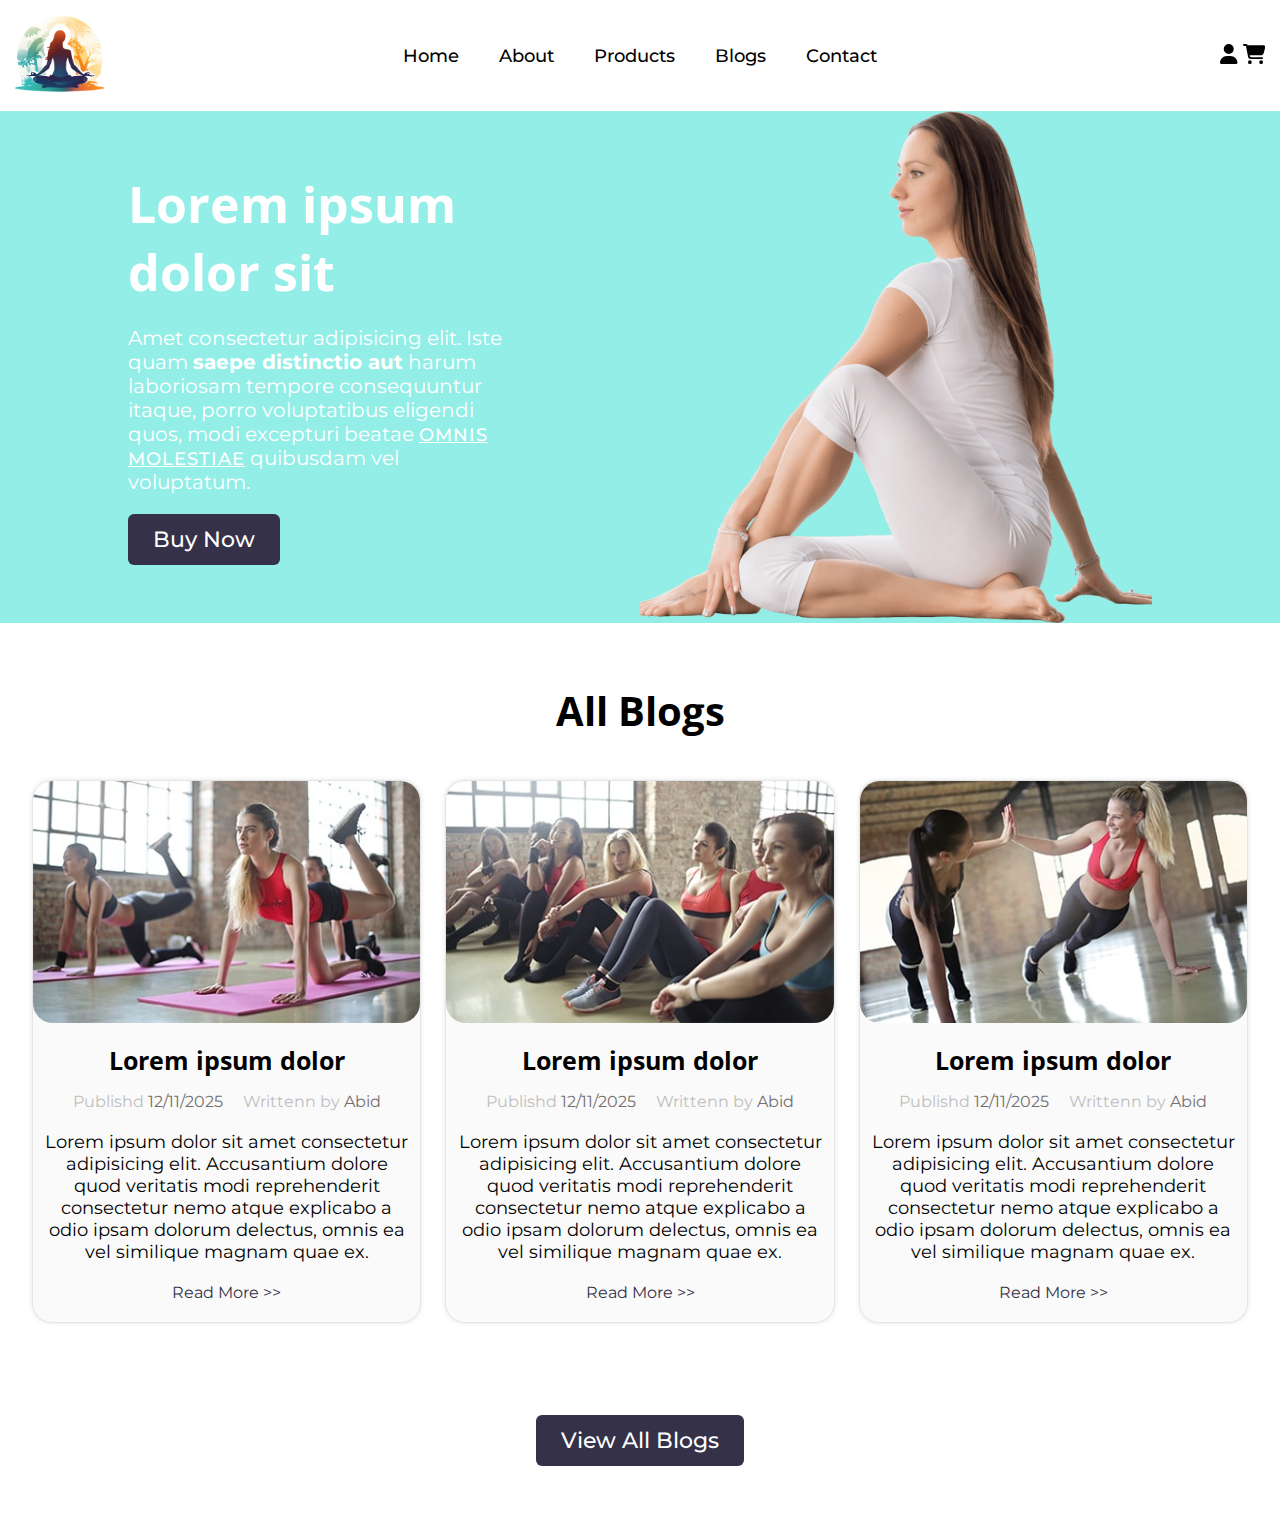
<file: index.html>
<!DOCTYPE html>
<html lang="en">
<head>
    <meta charset="UTF-8">
    <meta name="viewport" content="width=device-width, initial-scale=1.0">
    <title>Yooga</title>
    <link rel="shortcut icon" href="assets/images/favicon.png" type="image/x-icon">
    <link rel="stylesheet" href="assets/css/style.css">
</head>
<body>
    <nav>
        <div class="container flex align-center justify-center">
            <div class="logo">
                <a href="./">
                    <img src="assets/images/logo.png" alt="logo image">
                </a>
            </div>
            <div class="menu">
                <ul>
                    <li><a href="./">Home</a></li>
                    <li><a href="about.html">About</a></li>
                    <li><a href="product.html">Products</a></li>
                    <li><a href="blogs.html">Blogs</a></li>
                    <li><a href="contact.html">Contact</a></li>
                </ul>
            </div>
            <div class="cart">
                <ul>
                    <li>
                        <a href="#">
                           <svg xmlns="http://www.w3.org/2000/svg" viewBox="0 0 448 512"><!--!Font Awesome Free 6.7.2 by @fontawesome - https://fontawesome.com License - https://fontawesome.com/license/free Copyright 2025 Fonticons, Inc.--><path d="M224 256A128 128 0 1 0 224 0a128 128 0 1 0 0 256zm-45.7 48C79.8 304 0 383.8 0 482.3C0 498.7 13.3 512 29.7 512l388.6 0c16.4 0 29.7-13.3 29.7-29.7C448 383.8 368.2 304 269.7 304l-91.4 0z"/></svg>
                        </a>
                    </li>
                    <li>
                        <a href="#">
                            <svg xmlns="http://www.w3.org/2000/svg" viewBox="0 0 576 512"><!--!Font Awesome Free 6.7.2 by @fontawesome - https://fontawesome.com License - https://fontawesome.com/license/free Copyright 2025 Fonticons, Inc.--><path d="M0 24C0 10.7 10.7 0 24 0L69.5 0c22 0 41.5 12.8 50.6 32l411 0c26.3 0 45.5 25 38.6 50.4l-41 152.3c-8.5 31.4-37 53.3-69.5 53.3l-288.5 0 5.4 28.5c2.2 11.3 12.1 19.5 23.6 19.5L488 336c13.3 0 24 10.7 24 24s-10.7 24-24 24l-288.3 0c-34.6 0-64.3-24.6-70.7-58.5L77.4 54.5c-.7-3.8-4-6.5-7.9-6.5L24 48C10.7 48 0 37.3 0 24zM128 464a48 48 0 1 1 96 0 48 48 0 1 1 -96 0zm336-48a48 48 0 1 1 0 96 48 48 0 1 1 0-96z"/></svg>
                        </a>
                    </li>
                </ul>
            </div>
        </div>
    </nav>

    <header>
        <div class="flex align-center">
            <div class="col-1-2">
                <div class="hero-content">
                    <h1>Lorem ipsum dolor sit</h1>
                    <p>Amet consectetur adipisicing elit. Iste quam <b>saepe distinctio aut</b> harum laboriosam tempore consequuntur itaque, porro voluptatibus eligendi quos, modi excepturi beatae <a href="#">omnis molestiae</a> quibusdam vel voluptatum.</p>
                    <a href="#" class="btn">Buy Now</a>
                </div>
            </div>
            <div class="col-1-2">
                <img src="assets/images/hero.png" alt="hero Image">
            </div>
        </div>
    </header>

    <section class="blogSection">
        <div class="container">
            <div class="title">
                <h2>All Blogs</h2>
            </div>
            <div class="flex justify-center">
                <div class="col-1-3">
                    <div class="blog">
                        <img src="assets/images/blog-1.jpg" alt="blog Image">
                        <h3>Lorem ipsum dolor</h3>
                        <ul>
                            <li>Publishd <span>12/11/2025</span></li>
                            <li>Writtenn by <span>Abid</span></li>
                        </ul>
                        <p>Lorem ipsum dolor sit amet consectetur adipisicing elit. Accusantium dolore quod veritatis modi reprehenderit consectetur nemo atque explicabo a odio ipsam dolorum delectus, omnis ea vel similique magnam quae ex.</p>
                        <a href="single.html">Read More >></a>
                    </div>
                </div>
                   <div class="col-1-3">
                     <div class="blog">
                        <img src="assets/images/blog-2.jpg" alt="blog Image">
                        <h3>Lorem ipsum dolor</h3>
                        <ul>
                            <li>Publishd <span>12/11/2025</span></li>
                            <li>Writtenn by <span>Abid</span></li>
                        </ul>
                        <p>Lorem ipsum dolor sit amet consectetur adipisicing elit. Accusantium dolore quod veritatis modi reprehenderit consectetur nemo atque explicabo a odio ipsam dolorum delectus, omnis ea vel similique magnam quae ex.</p>
                        <a href="single.html">Read More >></a>
                    </div>
                   </div>
                   <div class="col-1-3">
                     <div class="blog">
                        <img src="assets/images/blog-3.jpg" alt="blog Image">
                        <h3>Lorem ipsum dolor</h3>
                        <ul>
                            <li>Publishd <span>12/11/2025</span></li>
                            <li>Writtenn by <span>Abid</span></li>
                        </ul>
                        <p>Lorem ipsum dolor sit amet consectetur adipisicing elit. Accusantium dolore quod veritatis modi reprehenderit consectetur nemo atque explicabo a odio ipsam dolorum delectus, omnis ea vel similique magnam quae ex.</p>
                        <a href="single.html">Read More >></a>
                    </div>
                   </div>
                </div>
            </div>
            <div class="button">
                <a href="blogs.html" class="btn">View All Blogs</a>
            </div>
        </div>
    </section>
</body>
</html>
</file>
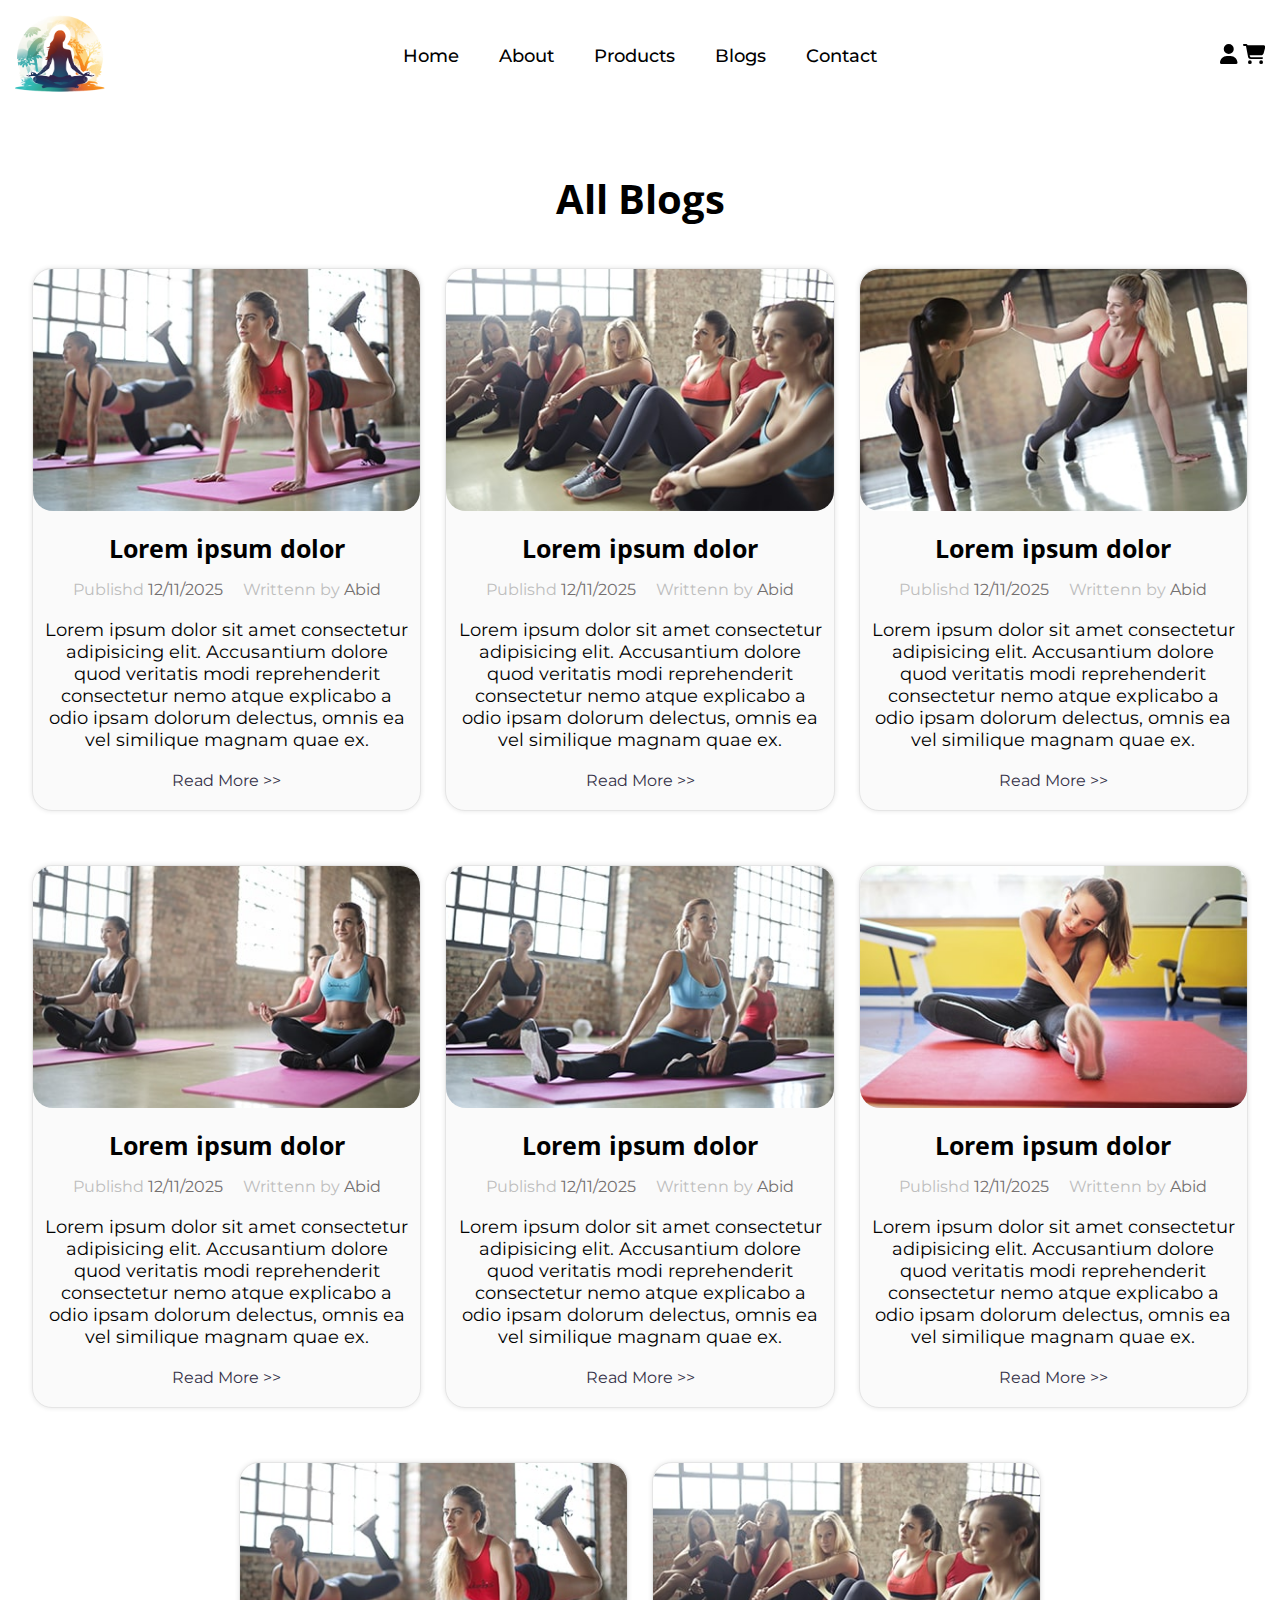
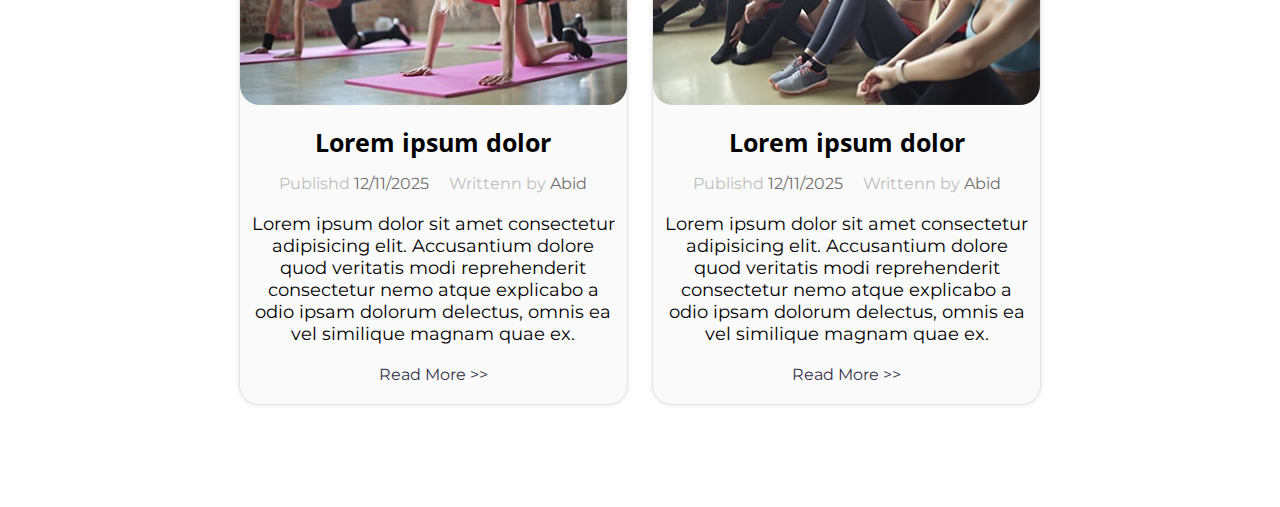
<file: blogs.html>
<!DOCTYPE html>
<html lang="en">
<head>
    <meta charset="UTF-8">
    <meta name="viewport" content="width=device-width, initial-scale=1.0">
    <title>Yooga</title>
    <link rel="shortcut icon" href="assets/images/favicon.png" type="image/x-icon">
    <link rel="stylesheet" href="assets/css/style.css">
</head>
<body>
        <nav>
        <div class="container flex align-center justify-center">
            <div class="logo">
                <a href="./">
                    <img src="assets/images/logo.png" alt="logo image">
                </a>
            </div>
            <div class="menu">
                <ul>
                    <li><a href="./">Home</a></li>
                    <li><a href="about.html">About</a></li>
                    <li><a href="product.html">Products</a></li>
                    <li><a href="blogs.html">Blogs</a></li>
                    <li><a href="contact.html">Contact</a></li>
                </ul>
            </div>
            <div class="cart">
                <ul>
                    <li>
                        <a href="#">
                           <svg xmlns="http://www.w3.org/2000/svg" viewBox="0 0 448 512"><!--!Font Awesome Free 6.7.2 by @fontawesome - https://fontawesome.com License - https://fontawesome.com/license/free Copyright 2025 Fonticons, Inc.--><path d="M224 256A128 128 0 1 0 224 0a128 128 0 1 0 0 256zm-45.7 48C79.8 304 0 383.8 0 482.3C0 498.7 13.3 512 29.7 512l388.6 0c16.4 0 29.7-13.3 29.7-29.7C448 383.8 368.2 304 269.7 304l-91.4 0z"/></svg>
                        </a>
                    </li>
                    <li>
                        <a href="#">
                            <svg xmlns="http://www.w3.org/2000/svg" viewBox="0 0 576 512"><!--!Font Awesome Free 6.7.2 by @fontawesome - https://fontawesome.com License - https://fontawesome.com/license/free Copyright 2025 Fonticons, Inc.--><path d="M0 24C0 10.7 10.7 0 24 0L69.5 0c22 0 41.5 12.8 50.6 32l411 0c26.3 0 45.5 25 38.6 50.4l-41 152.3c-8.5 31.4-37 53.3-69.5 53.3l-288.5 0 5.4 28.5c2.2 11.3 12.1 19.5 23.6 19.5L488 336c13.3 0 24 10.7 24 24s-10.7 24-24 24l-288.3 0c-34.6 0-64.3-24.6-70.7-58.5L77.4 54.5c-.7-3.8-4-6.5-7.9-6.5L24 48C10.7 48 0 37.3 0 24zM128 464a48 48 0 1 1 96 0 48 48 0 1 1 -96 0zm336-48a48 48 0 1 1 0 96 48 48 0 1 1 0-96z"/></svg>
                        </a>
                    </li>
                </ul>
            </div>
        </div>
    </nav>
   
    <section class="blogSection">
        <div class="container">
            <div class="title">
                <h2>All Blogs</h2>
            </div>
            <div class="flex justify-center">
                    <div class="col-1-3">
                        <div class="blog">
                            <img src="assets/images/blog-1.jpg" alt="blog Image">
                            <h3>Lorem ipsum dolor</h3>
                            <ul>
                                <li>Publishd <span>12/11/2025</span></li>
                                <li>Writtenn by <span>Abid</span></li>
                            </ul>
                            <p>Lorem ipsum dolor sit amet consectetur adipisicing elit. Accusantium dolore quod veritatis modi reprehenderit consectetur nemo atque explicabo a odio ipsam dolorum delectus, omnis ea vel similique magnam quae ex.</p>
                            <a href="single.html">Read More >></a>
                        </div>
                    </div>
                    <div class="col-1-3">
                        <div class="blog">
                        <img src="assets/images/blog-2.jpg" alt="blog Image">
                        <h3>Lorem ipsum dolor</h3>
                        <ul>
                            <li>Publishd <span>12/11/2025</span></li>
                            <li>Writtenn by <span>Abid</span></li>
                        </ul>
                        <p>Lorem ipsum dolor sit amet consectetur adipisicing elit. Accusantium dolore quod veritatis modi reprehenderit consectetur nemo atque explicabo a odio ipsam dolorum delectus, omnis ea vel similique magnam quae ex.</p>
                        <a href="single.html">Read More >></a>
                    </div>
                    </div>
                    <div class="col-1-3">
                        <div class="blog">
                        <img src="assets/images/blog-3.jpg" alt="blog Image">
                        <h3>Lorem ipsum dolor</h3>
                        <ul>
                            <li>Publishd <span>12/11/2025</span></li>
                            <li>Writtenn by <span>Abid</span></li>
                        </ul>
                        <p>Lorem ipsum dolor sit amet consectetur adipisicing elit. Accusantium dolore quod veritatis modi reprehenderit consectetur nemo atque explicabo a odio ipsam dolorum delectus, omnis ea vel similique magnam quae ex.</p>
                        <a href="single.html">Read More >></a>
                    </div>
                    </div>
                    <div class="col-1-3">
                        <div class="blog">
                            <img src="assets/images/blog-4.jpg" alt="blog Image">
                            <h3>Lorem ipsum dolor</h3>
                            <ul>
                                <li>Publishd <span>12/11/2025</span></li>
                                <li>Writtenn by <span>Abid</span></li>
                            </ul>
                            <p>Lorem ipsum dolor sit amet consectetur adipisicing elit. Accusantium dolore quod veritatis modi reprehenderit consectetur nemo atque explicabo a odio ipsam dolorum delectus, omnis ea vel similique magnam quae ex.</p>
                            <a href="single.html">Read More >></a>
                        </div>
                    </div>
                    <div class="col-1-3">
                        <div class="blog">
                        <img src="assets/images/blog-5.jpg" alt="blog Image">
                        <h3>Lorem ipsum dolor</h3>
                        <ul>
                            <li>Publishd <span>12/11/2025</span></li>
                            <li>Writtenn by <span>Abid</span></li>
                        </ul>
                        <p>Lorem ipsum dolor sit amet consectetur adipisicing elit. Accusantium dolore quod veritatis modi reprehenderit consectetur nemo atque explicabo a odio ipsam dolorum delectus, omnis ea vel similique magnam quae ex.</p>
                        <a href="single.html">Read More >></a>
                    </div>
                    </div>
                    <div class="col-1-3">
                        <div class="blog">
                        <img src="assets/images/blog-6.jpg" alt="blog Image">
                        <h3>Lorem ipsum dolor</h3>
                        <ul>
                            <li>Publishd <span>12/11/2025</span></li>
                            <li>Writtenn by <span>Abid</span></li>
                        </ul>
                        <p>Lorem ipsum dolor sit amet consectetur adipisicing elit. Accusantium dolore quod veritatis modi reprehenderit consectetur nemo atque explicabo a odio ipsam dolorum delectus, omnis ea vel similique magnam quae ex.</p>
                        <a href="single.html">Read More >></a>
                    </div>
                    </div>
                    <div class="col-1-3">
                        <div class="blog">
                            <img src="assets/images/blog-1.jpg" alt="blog Image">
                            <h3>Lorem ipsum dolor</h3>
                            <ul>
                                <li>Publishd <span>12/11/2025</span></li>
                                <li>Writtenn by <span>Abid</span></li>
                            </ul>
                            <p>Lorem ipsum dolor sit amet consectetur adipisicing elit. Accusantium dolore quod veritatis modi reprehenderit consectetur nemo atque explicabo a odio ipsam dolorum delectus, omnis ea vel similique magnam quae ex.</p>
                            <a href="single.html">Read More >></a>
                        </div>
                    </div>
                    <div class="col-1-3">
                        <div class="blog">
                        <img src="assets/images/blog-2.jpg" alt="blog Image">
                        <h3>Lorem ipsum dolor</h3>
                        <ul>
                            <li>Publishd <span>12/11/2025</span></li>
                            <li>Writtenn by <span>Abid</span></li>
                        </ul>
                        <p>Lorem ipsum dolor sit amet consectetur adipisicing elit. Accusantium dolore quod veritatis modi reprehenderit consectetur nemo atque explicabo a odio ipsam dolorum delectus, omnis ea vel similique magnam quae ex.</p>
                        <a href="single.html">Read More >></a>
                    </div>
                    </div>
                </div>
            </div>
        </div>
    </section>
</body>
</html>
</file>
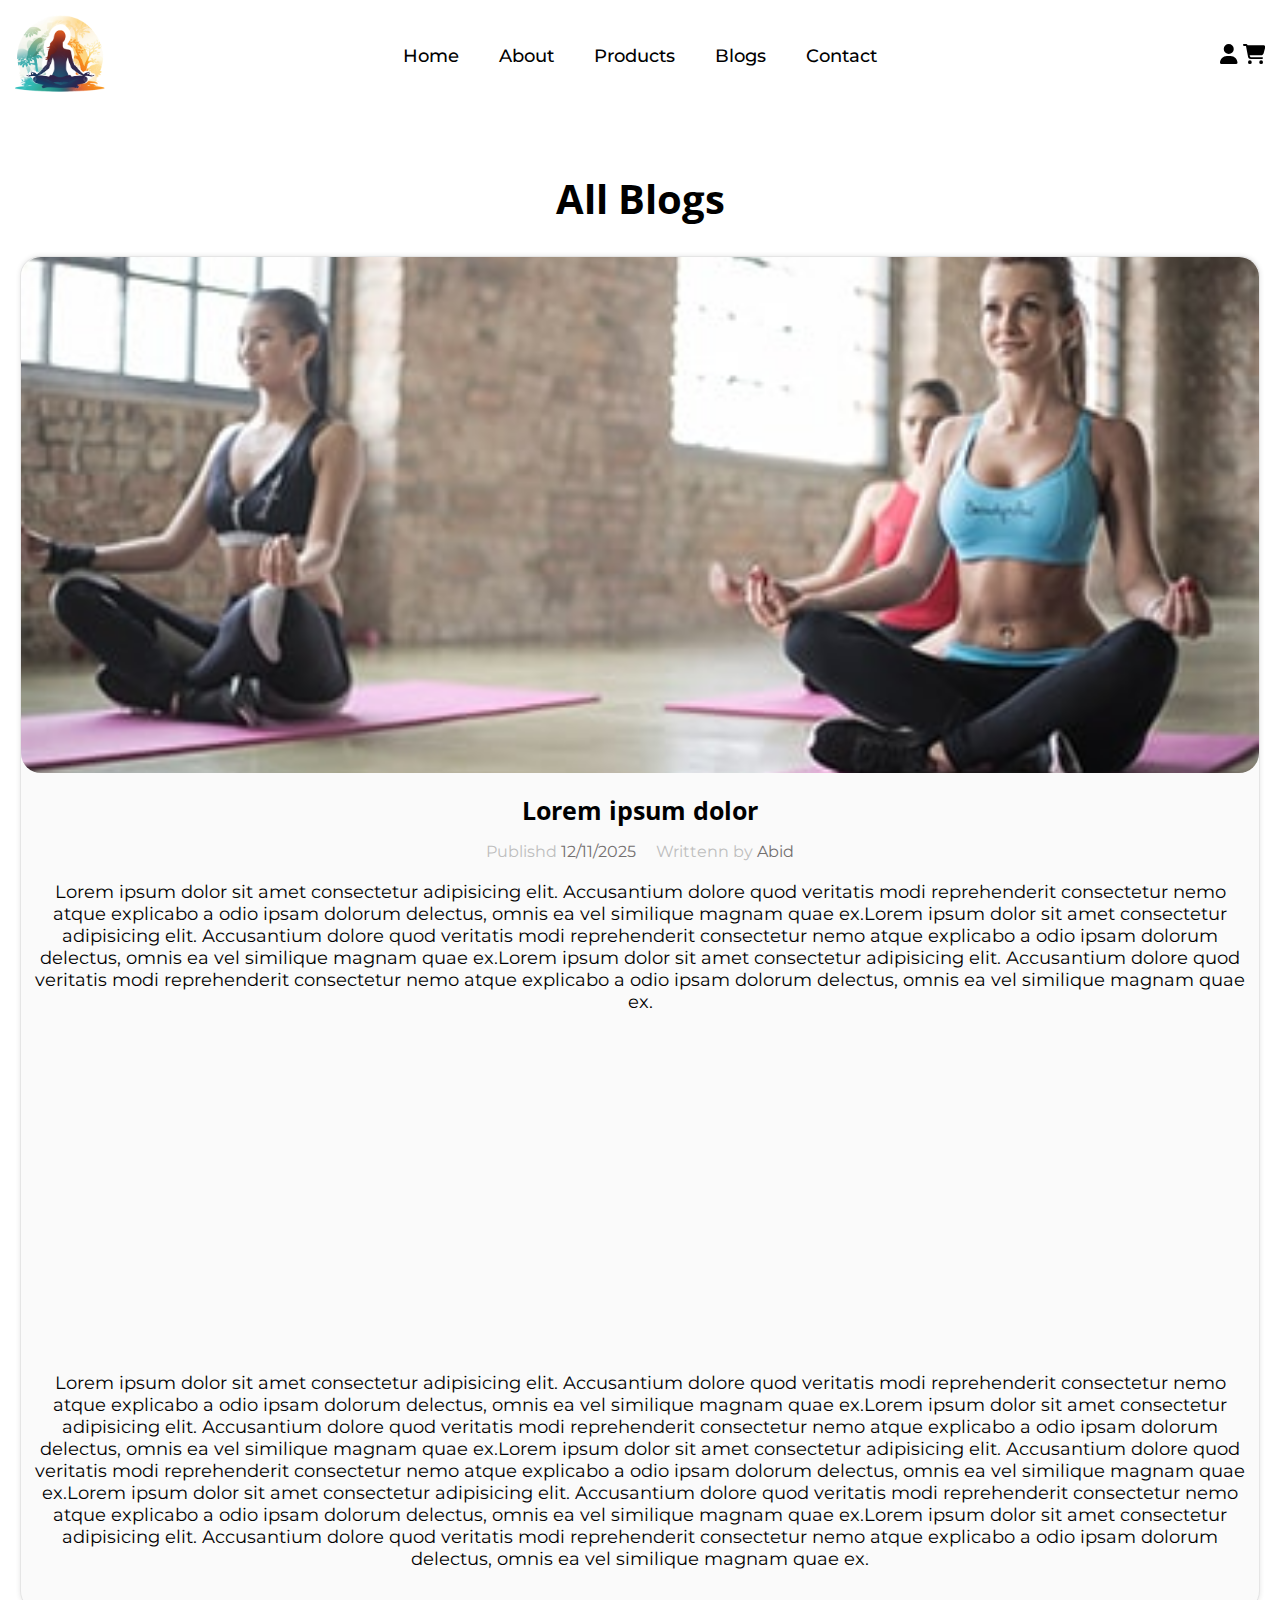
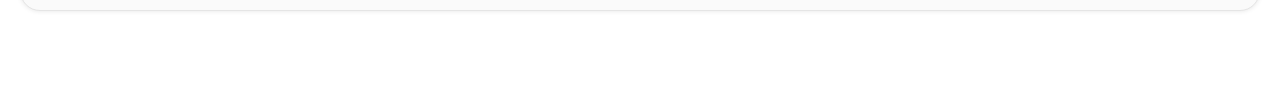
<file: single.html>
<!DOCTYPE html>
<html lang="en">
<head>
    <meta charset="UTF-8">
    <meta name="viewport" content="width=device-width, initial-scale=1.0">
    <title>Yooga</title>
    <link rel="shortcut icon" href="assets/images/favicon.png" type="image/x-icon">
    <link rel="stylesheet" href="assets/css/style.css">
</head>
<body>
        <nav>
        <div class="container flex align-center justify-center">
            <div class="logo">
                <a href="./">
                    <img src="assets/images/logo.png" alt="logo image">
                </a>
            </div>
            <div class="menu">
                <ul>
                    <li><a href="./">Home</a></li>
                    <li><a href="about.html">About</a></li>
                    <li><a href="product.html">Products</a></li>
                    <li><a href="blogs.html">Blogs</a></li>
                    <li><a href="contact.html">Contact</a></li>
                </ul>
            </div>
            <div class="cart">
                <ul>
                    <li>
                        <a href="#">
                           <svg xmlns="http://www.w3.org/2000/svg" viewBox="0 0 448 512"><!--!Font Awesome Free 6.7.2 by @fontawesome - https://fontawesome.com License - https://fontawesome.com/license/free Copyright 2025 Fonticons, Inc.--><path d="M224 256A128 128 0 1 0 224 0a128 128 0 1 0 0 256zm-45.7 48C79.8 304 0 383.8 0 482.3C0 498.7 13.3 512 29.7 512l388.6 0c16.4 0 29.7-13.3 29.7-29.7C448 383.8 368.2 304 269.7 304l-91.4 0z"/></svg>
                        </a>
                    </li>
                    <li>
                        <a href="#">
                            <svg xmlns="http://www.w3.org/2000/svg" viewBox="0 0 576 512"><!--!Font Awesome Free 6.7.2 by @fontawesome - https://fontawesome.com License - https://fontawesome.com/license/free Copyright 2025 Fonticons, Inc.--><path d="M0 24C0 10.7 10.7 0 24 0L69.5 0c22 0 41.5 12.8 50.6 32l411 0c26.3 0 45.5 25 38.6 50.4l-41 152.3c-8.5 31.4-37 53.3-69.5 53.3l-288.5 0 5.4 28.5c2.2 11.3 12.1 19.5 23.6 19.5L488 336c13.3 0 24 10.7 24 24s-10.7 24-24 24l-288.3 0c-34.6 0-64.3-24.6-70.7-58.5L77.4 54.5c-.7-3.8-4-6.5-7.9-6.5L24 48C10.7 48 0 37.3 0 24zM128 464a48 48 0 1 1 96 0 48 48 0 1 1 -96 0zm336-48a48 48 0 1 1 0 96 48 48 0 1 1 0-96z"/></svg>
                        </a>
                    </li>
                </ul>
            </div>
        </div>
    </nav>
   
    <section class="blogSection">
        <div class="container">
            <div class="title">
                <h2>All Blogs</h2>
            </div>
            <article class="blog">
                 <img src="assets/images/blog-4.jpg" alt="blog Image">
                    <h3>Lorem ipsum dolor</h3>
                    <ul>
                        <li>Publishd <span>12/11/2025</span></li>
                        <li>Writtenn by <span>Abid</span></li>
                    </ul>
                    <p>Lorem ipsum dolor sit amet consectetur adipisicing elit. Accusantium dolore quod veritatis modi reprehenderit consectetur nemo atque explicabo a odio ipsam dolorum delectus, omnis ea vel similique magnam quae ex.Lorem ipsum dolor sit amet consectetur adipisicing elit. Accusantium dolore quod veritatis modi reprehenderit consectetur nemo atque explicabo a odio ipsam dolorum delectus, omnis ea vel similique magnam quae ex.Lorem ipsum dolor sit amet consectetur adipisicing elit. Accusantium dolore quod veritatis modi reprehenderit consectetur nemo atque explicabo a odio ipsam dolorum delectus, omnis ea vel similique magnam quae ex.</p>
                    <iframe width="560" height="315" src="https://www.youtube.com/embed/LO9qE29BldQ?si=gO2yMN8oAJt_-vB6" title="YouTube video player" frameborder="0" allow="accelerometer; autoplay; clipboard-write; encrypted-media; gyroscope; picture-in-picture; web-share" referrerpolicy="strict-origin-when-cross-origin" allowfullscreen></iframe>

                    <p>Lorem ipsum dolor sit amet consectetur adipisicing elit. Accusantium dolore quod veritatis modi reprehenderit consectetur nemo atque explicabo a odio ipsam dolorum delectus, omnis ea vel similique magnam quae ex.Lorem ipsum dolor sit amet consectetur adipisicing elit. Accusantium dolore quod veritatis modi reprehenderit consectetur nemo atque explicabo a odio ipsam dolorum delectus, omnis ea vel similique magnam quae ex.Lorem ipsum dolor sit amet consectetur adipisicing elit. Accusantium dolore quod veritatis modi reprehenderit consectetur nemo atque explicabo a odio ipsam dolorum delectus, omnis ea vel similique magnam quae ex.Lorem ipsum dolor sit amet consectetur adipisicing elit. Accusantium dolore quod veritatis modi reprehenderit consectetur nemo atque explicabo a odio ipsam dolorum delectus, omnis ea vel similique magnam quae ex.Lorem ipsum dolor sit amet consectetur adipisicing elit. Accusantium dolore quod veritatis modi reprehenderit consectetur nemo atque explicabo a odio ipsam dolorum delectus, omnis ea vel similique magnam quae ex.</p>
            </article>
        </div>
    </section>
</body>
</html>
</file>
<file: assets/css/style.css>
@import url('https://fonts.googleapis.com/css2?family=Montserrat:ital,wght@0,100..900;1,100..900&family=Open+Sans:ital,wght@0,300..800;1,300..800&display=swap');

*{
    margin: 0;
    padding: 0;
    box-sizing: border-box; 
}
 
body{
     font-family: "Montserrat", sans-serif;
}
h1,h2,h3,h4,h5,h6{
     font-family: "Open Sans", sans-serif;
}
img{
    max-width: 100%;
}

.flex{
    display: flex;
    flex-wrap: wrap;
}
.align-center{
    align-items: center;
} 
.justify-center{
    justify-content: center;
}
nav{
    padding: 15px;
}
.container{
    max-width: 1400px;
    margin: 0 auto;
}
.logo{
    flex-basis: 20%;
    max-width: 20%;
}
.logo a{}
.logo a img{
    width: 90px;
}

.menu{
    flex-basis: 60%;
    max-width: 60%;
}
.menu ul{
    list-style: none;
    display: flex;
    justify-content: center;
}
.menu ul li{}
.menu ul li a{
    display: block;
    color: #000;
    text-decoration: none;
    padding: 10px 20px;
    font-weight: 500;
    font-size: 18px;
}
.menu ul li a:hover{}

.cart{
    flex-basis: 20%;
    max-width: 20%;
}
.cart ul{
    list-style: none;
    display: flex;
    justify-content: flex-end;
    gap: 5px;
}
.cart ul li{}
.cart ul li a{
    display: block;
}
.cart ul li a:hover{}
.cart ul li a svg{
    height: 20px;
}

.col-1-2{
    max-width: 50%;
    flex-basis: 50%;
}

header{
    background-color: #8cede5ef;
}
header .hero-content{
    padding: 20px 20%;
}
header .hero-content h1{
    font-size: 50px;
    margin-bottom: 20px;
    color: #fff;
}
header .hero-content p{
    font-size: 20px;
    margin-bottom: 20px;
    color: #fff;
}
header img{
    width: 80%;
    aspect-ratio: 1/1;
    object-fit: cover;
    display: block;
}
p a{
    color: #fff;
    font-weight: 500;
    text-transform: uppercase;
    font-size: 18px;
    letter-spacing: 1px;
}
.btn{
    background-color: #343148;
    color: #fff;
    font-weight: 500;
    text-decoration: none;
    padding: 12px 25px;
    display: inline-block;
    font-size: 22px;
    border-radius: 6px;
    transition: .4s;
}
.btn:hover{
    color: #0f5190;
    background-color: #fff;
}

.blogSection{
    padding: 60px 20px;
}
.title{
    text-align: center;
    margin-bottom: 30px;
}
.title h2{
    font-size: 40px;
}
.col-1-3{
    flex-basis: 33.33%;
    max-width: 33.33%;
    padding: 12px;
}
.blog{
    text-align: center;
    background-color: #fafafa;
    padding-bottom: 20px;
    border: 1px solid #e5e5e5;
    border-radius: 20px;
    box-shadow: 0px 0px 5px 0 #e5e5e5;
    margin-bottom: 30px;
}
.blog img{
    display: block;
    width: 100%;
    margin-bottom: 20px;
    /* aspect-ratio: 1/1; */
    /* object-fit: cover; */
    border-radius: 20px;
}
.blog h3{
    font-size: 25px;
    margin-bottom: 15px;
}
.blog ul{
    display: flex;
    list-style: none;
    justify-content: center;
    gap: 20px;
}
.blog ul li{
    color: #bebebe;
}
.blog ul li span{
    color: #736f6f;
}
.blog p{
    margin-top: 20px;
    font-size: 18px;
    text-align: center;
    padding: 0px 10px;
}
.blog:hover{
    background-color: #fff;
}
.blog a{
    display: block;
    margin-top: 20px;
    color: #343148;
    text-decoration: none;
}
.button{
    display: flex;
    justify-content: center;
    margin-top: 50px;
}
article img{
    aspect-ratio: 12/5 !important;
    object-fit: cover;
}
article  p{
    margin: 20px 0px;
}
</file>
